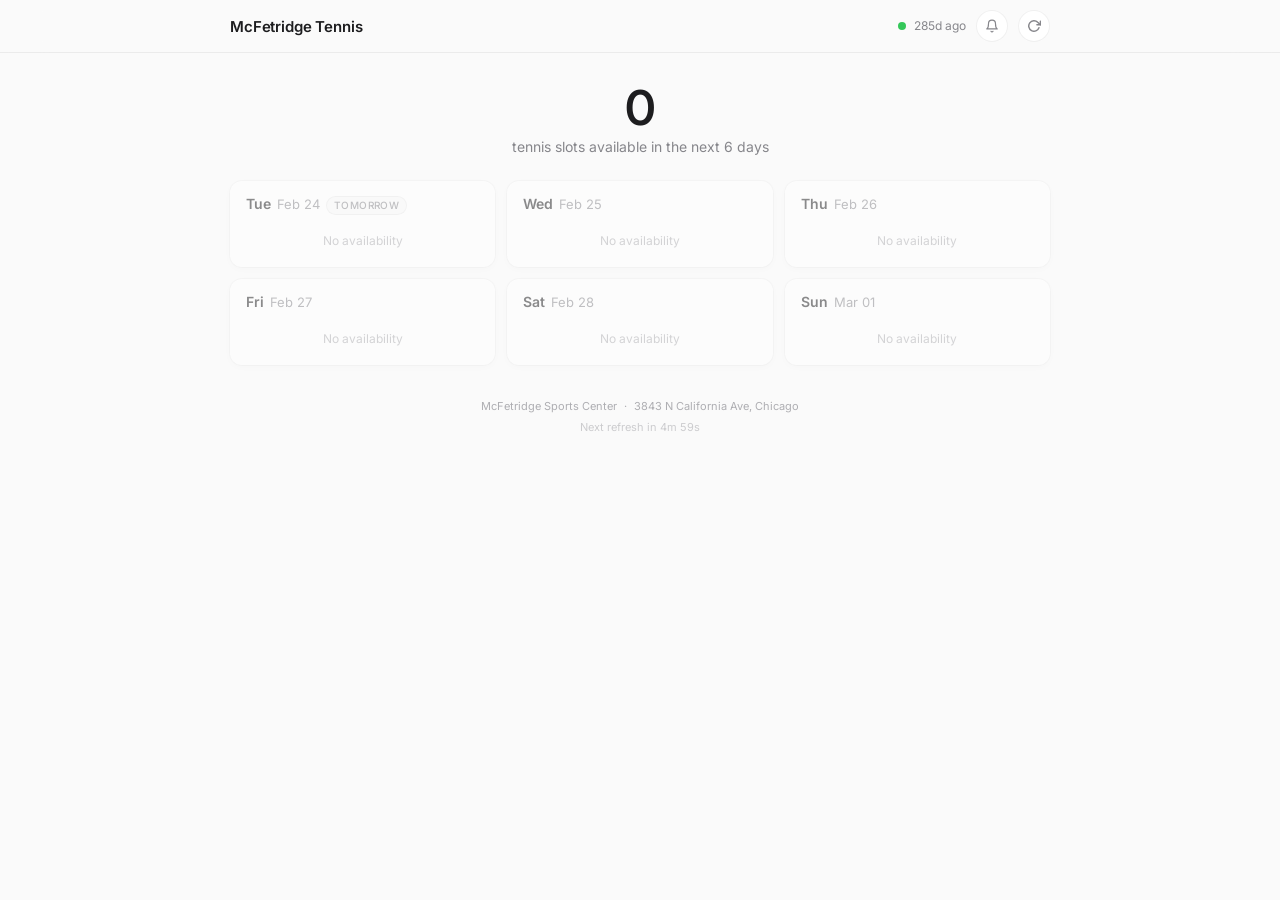
<file: docs/index.html>
<!DOCTYPE html>
<html lang="en">
<head>
    <meta charset="UTF-8">
    <meta name="viewport" content="width=device-width, initial-scale=1.0, viewport-fit=cover">
    <meta name="theme-color" content="#fafafa" media="(prefers-color-scheme: light)">
    <meta name="theme-color" content="#1c1c1e" media="(prefers-color-scheme: dark)">
    <meta name="apple-mobile-web-app-capable" content="yes">
    <meta name="apple-mobile-web-app-status-bar-style" content="default">
    <link rel="manifest" href="manifest.json">
    <link rel="icon" href="data:image/svg+xml,<svg xmlns='http://www.w3.org/2000/svg' viewBox='0 0 100 100'><text y='.9em' font-size='90'>&#127934;</text></svg>">
    <title>McFetridge Tennis</title>
    <link rel="preconnect" href="https://fonts.googleapis.com">
    <link rel="preconnect" href="https://fonts.gstatic.com" crossorigin>
    <link href="https://fonts.googleapis.com/css2?family=Inter:wght@400;500;600&display=swap" rel="stylesheet">
    <link rel="stylesheet" href="style.css">
</head>
<body>
    <div id="app">

        <!-- Top Bar -->
        <div class="topbar">
            <div class="topbar-inner">
                <div class="topbar-left">
                    <span class="app-name">McFetridge Tennis</span>
                </div>
                <div class="topbar-right">
                    <div class="live-status">
                        <span class="pulse-dot pulse-gray" id="status-dot"></span>
                        <span class="status-text" id="status-text">Loading...</span>
                    </div>
                    <button class="notif-btn" id="notif-btn" onclick="toggleNotifications()" title="Enable notifications">
                        <svg width="14" height="14" viewBox="0 0 24 24" fill="none" stroke="currentColor" stroke-width="2" stroke-linecap="round" stroke-linejoin="round">
                            <path d="M18 8A6 6 0 006 8c0 7-3 9-3 9h18s-3-2-3-9"/>
                            <path d="M13.73 21a2 2 0 01-3.46 0"/>
                        </svg>
                    </button>
                    <button class="refresh-btn" id="refresh-btn" onclick="manualRefresh()" title="Refresh data">
                        <svg class="refresh-icon" width="14" height="14" viewBox="0 0 24 24" fill="none"
                             stroke="currentColor" stroke-width="2.5" stroke-linecap="round" stroke-linejoin="round">
                            <polyline points="23 4 23 10 17 10"></polyline>
                            <path d="M20.49 15a9 9 0 1 1-2.12-9.36L23 10"></path>
                        </svg>
                    </button>
                </div>
            </div>
        </div>

        <div class="topbar-spacer"></div>

        <!-- Slot Count Summary -->
        <div class="summary">
            <div class="summary-count" id="total-count">--</div>
            <div class="summary-label" id="summary-label">loading availability...</div>
        </div>

        <!-- 6-Day Calendar (3x2 grid) -->
        <div class="calendar-scroll">
            <div class="calendar-grid" id="calendar-grid">
                <!-- Skeleton placeholders -->
                <div class="day-card skeleton-card"><div class="skeleton-bar"></div><div class="skeleton-bar short"></div></div>
                <div class="day-card skeleton-card"><div class="skeleton-bar"></div><div class="skeleton-bar short"></div></div>
                <div class="day-card skeleton-card"><div class="skeleton-bar"></div><div class="skeleton-bar short"></div></div>
                <div class="day-card skeleton-card"><div class="skeleton-bar"></div><div class="skeleton-bar short"></div></div>
                <div class="day-card skeleton-card"><div class="skeleton-bar"></div><div class="skeleton-bar short"></div></div>
                <div class="day-card skeleton-card"><div class="skeleton-bar"></div><div class="skeleton-bar short"></div></div>
            </div>
        </div>

        <!-- Slot Changes -->
        <div id="changes-container"></div>

        <!-- Footer -->
        <div class="page-footer">
            <span>McFetridge Sports Center</span>
            <span class="footer-sep">&middot;</span>
            <span>3843 N California Ave, Chicago</span>
            <br>
            <span class="footer-refresh" id="refresh-countdown">Data updated every ~45 minutes</span>
        </div>

    </div>

    <script>
    (function() {
        var BOOKING_URL = 'https://anc.apm.activecommunities.com/chicagoparkdistrict/reservation?onlineSiteId=0&from_original_cui=true&locale=en-US';
        var DAY_FULL = { Mon:'Monday', Tue:'Tuesday', Wed:'Wednesday', Thu:'Thursday', Fri:'Friday', Sat:'Saturday', Sun:'Sunday' };
        var REFRESH_INTERVAL = 5 * 60; // seconds
        var countdown = REFRESH_INTERVAL;
        var notificationsEnabled = localStorage.getItem('notif_enabled') === 'true';

        // ── Init ──
        loadStatus();
        setInterval(function() { loadStatus(); countdown = REFRESH_INTERVAL; }, REFRESH_INTERVAL * 1000);
        setInterval(tickCountdown, 1000);
        updateNotifButton();
        if (notificationsEnabled && 'serviceWorker' in navigator) {
            setupServiceWorker();
        }

        // ── Data Loading ──
        async function loadStatus() {
            try {
                var resp = await fetch('data/status.json?_=' + Date.now());
                if (!resp.ok) return;
                var data = await resp.json();
                renderCalendar(data.calendar || []);
                renderCount(data.total_slots || 0);
                renderStatus(data);
                renderChanges(data.changes || {});
                checkForegroundNotifications(data);
            } catch (e) {
                console.error('Failed to load status:', e);
            }
        }

        // ── Calendar Rendering ──
        function renderCalendar(calendar) {
            var grid = document.getElementById('calendar-grid');
            var totalSlots = 0;
            calendar.forEach(function(d) { totalSlots += (d.slots ? d.slots.length : 0); });

            if (!calendar.length) {
                grid.innerHTML = '<div class="empty-hero"><div class="empty-title">No data yet</div></div>';
                return;
            }

            // Load previous visit slots for "NEW" badges
            var prevVisitSlots = getPrevVisitSlots();

            grid.innerHTML = calendar.map(function(day, i) {
                var emptyClass = (!day.slots || day.slots.length === 0) ? ' day-empty' : '';
                var hasSlots = day.slots && day.slots.length > 0;

                var tag = '';
                if (i === 0) {
                    tag = '<span class="day-tag">Tomorrow</span>';
                }

                var countBadge = hasSlots ? '<span class="day-count">' + day.slots.length + '</span>' : '';

                var slotsHtml;
                if (hasSlots) {
                    slotsHtml = day.slots.map(function(s) {
                        var court = s.court_name ? '<span class="slot-court">' + esc(s.court_name) + '</span>' : '';
                        var slotKey = day.date + '|' + s.slot_time + '|' + (s.court_name || '');
                        var newBadge = (!prevVisitSlots.has(slotKey)) ? '<span class="slot-new">NEW</span>' : '';
                        var primeClass = s.is_prime_time ? 'slot-prime' : 'slot-offpeak';
                        return '<a class="slot-chip ' + primeClass + '" href="' + BOOKING_URL + '" target="_blank" rel="noopener">' +
                            '<span class="slot-time">' + esc(s.slot_time) + '</span>' + court + newBadge +
                            '<svg class="slot-arrow" width="10" height="10" viewBox="0 0 24 24" fill="none" stroke="currentColor" stroke-width="2.5"><path d="M5 12h14M12 5l7 7-7 7"/></svg>' +
                        '</a>';
                    }).join('');
                } else {
                    slotsHtml = '<div class="no-slots">No availability</div>';
                }

                return '<div class="day-card' + emptyClass + '">' +
                    '<div class="day-header">' +
                        '<span class="day-name">' + esc(day.day_name) + '</span>' +
                        '<span class="day-date">' + esc(day.date_display) + '</span>' +
                        countBadge + tag +
                    '</div>' +
                    '<div class="day-slots">' + slotsHtml + '</div>' +
                '</div>';
            }).join('');

            // Save current slots as "previous visit" for next time
            savePrevVisitSlots(calendar);
        }

        // ── Count with animation ──
        function renderCount(total) {
            var el = document.getElementById('total-count');
            if (el.textContent !== '--' && el.textContent !== String(total)) {
                el.classList.add('updating');
                setTimeout(function() {
                    el.textContent = total;
                    el.classList.remove('updating');
                }, 150);
            } else {
                el.textContent = total;
            }
            document.getElementById('summary-label').textContent =
                'tennis ' + (total === 1 ? 'slot' : 'slots') + ' available in the next 6 days';
        }

        // ── Status ──
        function renderStatus(data) {
            var dot = document.getElementById('status-dot');
            var text = document.getElementById('status-text');
            if (data.last_scan_success === true) {
                dot.className = 'pulse-dot pulse-green';
                text.textContent = timeAgo(data.last_scan_time || '');
            } else if (data.last_scan_success === false) {
                dot.className = 'pulse-dot pulse-red';
                text.textContent = 'Scan failed';
            } else {
                dot.className = 'pulse-dot pulse-gray';
                text.textContent = 'No data yet';
            }
        }

        // ── Slot Changes ──
        function renderChanges(changes) {
            var container = document.getElementById('changes-container');
            if (!changes || (!changes.opened || !changes.opened.length) && (!changes.closed || !changes.closed.length)) {
                container.innerHTML = '';
                return;
            }

            var html = '<div class="changes-section">';
            html += '<div class="changes-header">Recent Changes</div>';

            if (changes.opened && changes.opened.length) {
                html += changes.opened.map(function(c) {
                    return '<div class="change-row change-opened">' +
                        '<span class="change-icon">+</span>' +
                        '<span class="change-detail">' + esc(c.time) + ' ' + esc(c.court_name) + '</span>' +
                        '<span class="change-date">' + esc(c.date) + '</span>' +
                    '</div>';
                }).join('');
            }

            if (changes.closed && changes.closed.length) {
                html += changes.closed.map(function(c) {
                    return '<div class="change-row change-closed">' +
                        '<span class="change-icon">&minus;</span>' +
                        '<span class="change-detail">' + esc(c.time) + ' ' + esc(c.court_name) + '</span>' +
                        '<span class="change-date">' + esc(c.date) + '</span>' +
                    '</div>';
                }).join('');
            }

            html += '</div>';
            container.innerHTML = html;
        }

        // ── Countdown Timer ──
        function tickCountdown() {
            countdown--;
            if (countdown < 0) countdown = REFRESH_INTERVAL;
            var el = document.getElementById('refresh-countdown');
            if (el) {
                var m = Math.floor(countdown / 60);
                var s = countdown % 60;
                el.textContent = 'Next refresh in ' + m + 'm ' + (s < 10 ? '0' : '') + s + 's';
            }
        }

        // ── Notifications ──
        function checkForegroundNotifications(data) {
            if (!notificationsEnabled || !('Notification' in window) || Notification.permission !== 'granted') return;

            var prevJSON = localStorage.getItem('notif_prev_slots');
            localStorage.setItem('notif_prev_slots', JSON.stringify(data));
            if (!prevJSON) return;

            var prev;
            try { prev = JSON.parse(prevJSON); } catch(e) { return; }

            var oldSlots = new Set();
            (prev.calendar || []).forEach(function(d) {
                (d.slots || []).forEach(function(s) {
                    oldSlots.add(d.date + '|' + s.slot_time + '|' + (s.court_name || ''));
                });
            });

            var newSlots = [];
            (data.calendar || []).forEach(function(d) {
                (d.slots || []).forEach(function(s) {
                    var key = d.date + '|' + s.slot_time + '|' + (s.court_name || '');
                    if (!oldSlots.has(key)) {
                        newSlots.push(d.day_name + ' ' + s.slot_time + (s.court_name ? ' ' + s.court_name : ''));
                    }
                });
            });

            if (newSlots.length > 0) {
                new Notification('New Tennis Court Available!', {
                    body: newSlots.join(', '),
                    tag: 'tennis-new-slot',
                });
            }
        }

        window.toggleNotifications = async function() {
            if (!('Notification' in window)) {
                alert('Notifications are not supported in this browser.');
                return;
            }

            if (Notification.permission === 'default') {
                var perm = await Notification.requestPermission();
                if (perm === 'granted') {
                    notificationsEnabled = true;
                    localStorage.setItem('notif_enabled', 'true');
                    await setupServiceWorker();
                    updateNotifButton();
                }
            } else if (Notification.permission === 'granted') {
                notificationsEnabled = !notificationsEnabled;
                localStorage.setItem('notif_enabled', notificationsEnabled ? 'true' : 'false');
                updateNotifButton();
            } else {
                alert('Notifications are blocked. Please enable them in your browser settings.');
            }
        };

        function updateNotifButton() {
            var btn = document.getElementById('notif-btn');
            if (notificationsEnabled && 'Notification' in window && Notification.permission === 'granted') {
                btn.classList.add('active');
                btn.title = 'Notifications enabled';
            } else {
                btn.classList.remove('active');
                btn.title = 'Enable notifications';
            }
        }

        async function setupServiceWorker() {
            if (!('serviceWorker' in navigator)) return;
            try {
                var reg = await navigator.serviceWorker.register('sw.js');
                if ('periodicSync' in reg) {
                    try {
                        var status = await navigator.permissions.query({ name: 'periodic-background-sync' });
                        if (status.state === 'granted') {
                            await reg.periodicSync.register('check-slots', {
                                minInterval: 15 * 60 * 1000,
                            });
                        }
                    } catch (e) {
                        // periodicSync not available
                    }
                }
            } catch (e) {
                console.warn('SW registration failed:', e);
            }
        }

        // ── "NEW" Badge Tracking ──
        function getPrevVisitSlots() {
            var raw = localStorage.getItem('prev_visit_slots');
            if (!raw) return new Set();
            try {
                return new Set(JSON.parse(raw));
            } catch(e) {
                return new Set();
            }
        }

        function savePrevVisitSlots(calendar) {
            var keys = [];
            calendar.forEach(function(d) {
                (d.slots || []).forEach(function(s) {
                    keys.push(d.date + '|' + s.slot_time + '|' + (s.court_name || ''));
                });
            });
            localStorage.setItem('prev_visit_slots', JSON.stringify(keys));
        }

        // ── Utilities ──
        function timeAgo(dateStr) {
            if (!dateStr) return '';
            var clean = dateStr.replace(/ CT$/, '').replace(/ CST$/, '').replace(/ CDT$/, '');
            var d = new Date(clean);
            if (isNaN(d.getTime())) return dateStr;
            var diff = Math.floor((Date.now() - d.getTime()) / 60000);
            if (diff < 0) return 'just now';
            if (diff < 1) return 'just now';
            if (diff < 60) return diff + 'm ago';
            if (diff < 1440) return Math.floor(diff / 60) + 'h ago';
            return Math.floor(diff / 1440) + 'd ago';
        }

        function esc(str) {
            var el = document.createElement('span');
            el.textContent = str || '';
            return el.innerHTML;
        }

        // ── Manual Refresh ──
        window.manualRefresh = async function() {
            var btn = document.getElementById('refresh-btn');
            var icon = btn.querySelector('.refresh-icon');
            btn.disabled = true;
            icon.style.animation = 'spin 0.6s linear infinite';
            await loadStatus();
            countdown = REFRESH_INTERVAL;
            setTimeout(function() {
                icon.style.animation = '';
                btn.disabled = false;
            }, 600);
        };
    })();
    </script>
</body>
</html>
</file>
<file: docs/style.css>
/* McFetridge Tennis — Apple / Arc / Notion design system */

/* ───── Design Tokens ───── */
:root {
    --bg: #fafafa;
    --surface: #ffffff;
    --surface-hover: rgba(0,0,0,0.025);
    --border: rgba(0,0,0,0.06);
    --shadow: 0 0 0 1px rgba(0,0,0,0.04), 0 2px 8px rgba(0,0,0,0.04);
    --shadow-hover: 0 0 0 1px rgba(0,0,0,0.06), 0 4px 16px rgba(0,0,0,0.06);

    --text-1: #1d1d1f;
    --text-2: #86868b;
    --text-3: #aeaeb2;

    --green: #34c759;
    --green-bg: rgba(52,199,89,0.1);
    --green-border: rgba(52,199,89,0.2);
    --red: #ff3b30;
    --red-bg: rgba(255,59,48,0.1);

    --yellow: #f5a623;
    --yellow-bg: rgba(245,166,35,0.1);
    --yellow-border: rgba(245,166,35,0.2);

    --blue: #007aff;
    --blue-bg: rgba(0,122,255,0.1);
    --blue-border: rgba(0,122,255,0.2);

    --radius-sm: 8px;
    --radius-md: 12px;
    --radius-lg: 16px;

    --font: 'Inter', -apple-system, BlinkMacSystemFont, 'SF Pro Text',
            'Segoe UI', Roboto, 'Helvetica Neue', sans-serif;

    --ease: cubic-bezier(0.25, 0.1, 0.25, 1);
}

@media (prefers-color-scheme: dark) {
    :root {
        --bg: #1c1c1e;
        --surface: #2c2c2e;
        --surface-hover: rgba(255,255,255,0.04);
        --border: rgba(255,255,255,0.08);
        --shadow: 0 0 0 1px rgba(255,255,255,0.06), 0 2px 8px rgba(0,0,0,0.3);
        --shadow-hover: 0 0 0 1px rgba(255,255,255,0.1), 0 4px 16px rgba(0,0,0,0.4);

        --text-1: #f5f5f7;
        --text-2: #98989d;
        --text-3: #636366;

        --green-bg: rgba(52,199,89,0.15);
        --green-border: rgba(52,199,89,0.25);
        --red-bg: rgba(255,59,48,0.15);

        --yellow-bg: rgba(245,166,35,0.15);
        --yellow-border: rgba(245,166,35,0.25);

        --blue-bg: rgba(0,122,255,0.15);
        --blue-border: rgba(0,122,255,0.25);
    }
}

/* ───── Reset ───── */
*, *::before, *::after { box-sizing: border-box; margin: 0; padding: 0; }

body {
    font-family: var(--font);
    background: var(--bg);
    color: var(--text-1);
    line-height: 1.5;
    -webkit-font-smoothing: antialiased;
    -moz-osx-font-smoothing: grayscale;
}

#app {
    max-width: 860px;
    margin: 0 auto;
    padding: 0 20px;
}

/* ───── Top Bar ───── */
.topbar {
    position: fixed; top: 0; left: 0; right: 0; z-index: 100;
    background: color-mix(in srgb, var(--bg) 80%, transparent);
    backdrop-filter: saturate(180%) blur(20px);
    -webkit-backdrop-filter: saturate(180%) blur(20px);
    border-bottom: 1px solid var(--border);
}
.topbar-inner {
    max-width: 860px; margin: 0 auto; padding: 0 20px;
    height: 52px; display: flex; align-items: center; justify-content: space-between;
}
.topbar-spacer { height: 52px; }
.app-name { font-size: 15px; font-weight: 600; color: var(--text-1); letter-spacing: -0.01em; }
.topbar-right { display: flex; align-items: center; gap: 10px; }
.live-status { display: flex; align-items: center; gap: 8px; font-size: 12px; color: var(--text-2); }
.status-text { max-width: 140px; overflow: hidden; text-overflow: ellipsis; white-space: nowrap; }

/* Pulsing dot */
.pulse-dot { width: 8px; height: 8px; border-radius: 50%; flex-shrink: 0; }
.pulse-green {
    background: var(--green);
    box-shadow: 0 0 0 0 rgba(52,199,89,0.4);
    animation: pulse 2s ease-in-out infinite;
}
.pulse-red {
    background: var(--red);
    box-shadow: 0 0 0 0 rgba(255,59,48,0.4);
    animation: pulse 2s ease-in-out infinite;
}
.pulse-gray { background: var(--text-3); }
@keyframes pulse {
    0%, 100% { box-shadow: 0 0 0 0 rgba(52,199,89,0.4); }
    50% { box-shadow: 0 0 0 6px rgba(52,199,89,0); }
}

/* ───── Icon Buttons (refresh, notif) ───── */
.refresh-btn, .notif-btn {
    display: flex; align-items: center; justify-content: center;
    width: 32px; height: 32px;
    background: var(--surface); border: 1px solid var(--border); border-radius: 50%;
    cursor: pointer; transition: all 0.2s var(--ease); color: var(--text-2);
}
.refresh-btn:hover, .notif-btn:hover {
    background: var(--surface-hover); color: var(--text-1); box-shadow: var(--shadow);
}
.refresh-btn:disabled, .notif-btn:disabled { opacity: 0.4; cursor: not-allowed; }
.notif-btn.active {
    color: var(--green); border-color: var(--green-border); background: var(--green-bg);
}

/* Scan button (Jinja2) */
.scan-btn {
    display: flex; align-items: center; gap: 6px;
    padding: 6px 14px; font-family: var(--font); font-size: 12px; font-weight: 500;
    color: var(--text-1); background: var(--surface); border: 1px solid var(--border);
    border-radius: 999px; cursor: pointer; transition: all 0.2s var(--ease);
}
.scan-btn:hover { background: var(--surface-hover); box-shadow: var(--shadow); }
.scan-btn:disabled { opacity: 0.5; cursor: not-allowed; }
.scan-icon { flex-shrink: 0; }

@keyframes spin { from { transform: rotate(0deg); } to { transform: rotate(360deg); } }

/* ───── Summary ───── */
.summary { text-align: center; padding: 32px 0 24px; }
.summary-count {
    font-size: 48px; font-weight: 600; letter-spacing: -0.03em;
    color: var(--text-1); line-height: 1;
    transition: transform 0.3s var(--ease), opacity 0.3s var(--ease);
}
.summary-count.updating { transform: scale(1.08); opacity: 0.6; }
.summary-label { font-size: 14px; color: var(--text-2); margin-top: 4px; }

/* ───── 6-Day Calendar (3x2 Grid) ───── */
.calendar-scroll { margin: 0 -20px; padding: 0 20px 8px; }
.calendar-grid {
    display: grid;
    grid-template-columns: repeat(3, 1fr);
    gap: 12px;
}

/* Day Card */
.day-card {
    background: var(--surface); border-radius: var(--radius-md); box-shadow: var(--shadow);
    padding: 16px; min-height: 140px; display: flex; flex-direction: column;
    transition: transform 0.2s var(--ease), box-shadow 0.2s var(--ease), opacity 0.2s var(--ease);
}
.day-card:hover { transform: translateY(-2px); box-shadow: var(--shadow-hover); }
/* Collapsed empty days */
.day-card.day-empty { min-height: 0; padding: 12px 16px; opacity: 0.5; }
.day-card.day-empty:hover { opacity: 0.8; }
.day-card.day-empty .day-slots { flex: 0; }
.day-card.day-empty .no-slots { min-height: 28px; font-size: 12px; }

/* Day Header */
.day-header {
    display: flex; align-items: baseline; gap: 6px; margin-bottom: 12px; flex-wrap: wrap;
}
.day-name { font-size: 14px; font-weight: 600; color: var(--text-1); }
.day-date { font-size: 13px; color: var(--text-2); }
.day-count {
    display: inline-flex; align-items: center; justify-content: center;
    min-width: 18px; height: 18px; font-size: 11px; font-weight: 600;
    color: #fff; background: var(--green); border-radius: 999px; padding: 0 5px; margin-left: auto;
}
.day-tag {
    font-size: 10px; font-weight: 500; color: var(--text-2);
    background: var(--surface-hover); border: 1px solid var(--border);
    padding: 1px 7px; border-radius: 999px; text-transform: uppercase; letter-spacing: 0.04em;
}

/* Slots */
.day-slots { display: flex; flex-direction: column; gap: 6px; flex: 1; }
.slot-chip {
    display: flex; align-items: center; gap: 6px; padding: 7px 11px;
    border: 1px solid var(--border); border-radius: var(--radius-sm);
    text-decoration: none; cursor: pointer;
    transition: background 0.15s var(--ease), transform 0.15s var(--ease);
}
.slot-chip:hover { transform: translateX(2px); }
.slot-time { font-size: 13px; font-weight: 600; }
.slot-court { font-size: 11px; color: var(--text-2); }
.slot-arrow {
    margin-left: auto; opacity: 0; flex-shrink: 0;
    transition: opacity 0.15s var(--ease), transform 0.15s var(--ease);
}
.slot-chip:hover .slot-arrow { opacity: 1; transform: translateX(2px); }

/* Prime time (6PM+ weekdays, all weekends) — green */
.slot-prime { background: var(--green-bg); border-color: var(--green-border); }
.slot-prime:hover { background: rgba(52,199,89,0.18); }
.slot-prime .slot-time { color: var(--green); }
.slot-prime .slot-arrow { color: var(--green); }

/* Off-peak (before 6PM weekdays) — yellow */
.slot-offpeak { background: var(--yellow-bg); border-color: var(--yellow-border); }
.slot-offpeak:hover { background: rgba(245,166,35,0.18); }
.slot-offpeak .slot-time { color: var(--yellow); }
.slot-offpeak .slot-arrow { color: var(--yellow); }
.slot-new {
    font-size: 9px; font-weight: 600; color: #fff; background: #ff9500;
    border-radius: 4px; padding: 1px 5px; text-transform: uppercase; letter-spacing: 0.03em;
}
.no-slots {
    flex: 1; display: flex; align-items: center; justify-content: center;
    font-size: 13px; color: var(--text-3); min-height: 60px;
}

/* ───── Skeleton Loading ───── */
.skeleton-card {
    background: var(--surface) !important; box-shadow: var(--shadow) !important;
    padding: 20px 16px !important; min-height: 120px !important; opacity: 1 !important;
}
.skeleton-bar {
    height: 14px; border-radius: 7px;
    background: linear-gradient(90deg, var(--border) 25%, var(--surface-hover) 50%, var(--border) 75%);
    background-size: 200% 100%; animation: shimmer 1.5s ease-in-out infinite;
    margin-bottom: 12px; width: 70%;
}
.skeleton-bar.short { width: 45%; height: 10px; margin-bottom: 0; }
@keyframes shimmer { 0% { background-position: 200% 0; } 100% { background-position: -200% 0; } }

/* ───── Empty State Hero ───── */
.empty-hero { grid-column: 1 / -1; text-align: center; padding: 48px 24px; color: var(--text-2); }
.empty-icon { font-size: 36px; margin-bottom: 12px; }
.empty-title { font-size: 16px; font-weight: 600; color: var(--text-1); }
.empty-body { font-size: 13px; margin-top: 6px; max-width: 320px; margin-inline: auto; line-height: 1.5; }

/* ───── Slot Changes ───── */
.changes-section {
    margin-top: 16px; padding: 0;
}
.changes-header {
    font-size: 12px; font-weight: 500; color: var(--text-2);
    text-transform: uppercase; letter-spacing: 0.05em;
    padding: 8px 0 6px;
}
.change-row {
    display: flex; align-items: center; gap: 8px;
    padding: 5px 8px; font-size: 12px; border-radius: 6px;
    transition: background 0.1s var(--ease);
}
.change-row:hover { background: var(--surface-hover); }
.change-icon {
    width: 18px; height: 18px; border-radius: 50%;
    display: flex; align-items: center; justify-content: center;
    font-size: 12px; font-weight: 700; flex-shrink: 0;
}
.change-opened .change-icon { background: var(--green-bg); color: var(--green); }
.change-closed .change-icon { background: var(--red-bg); color: var(--red); }
.change-detail { color: var(--text-1); }
.change-closed .change-detail { text-decoration: line-through; opacity: 0.6; }
.change-date { margin-left: auto; color: var(--text-3); font-variant-numeric: tabular-nums; }

/* ───── Book Now Bar (Jinja2) ───── */
.book-bar { text-align: center; padding: 20px 0 8px; }
.book-btn {
    display: inline-flex; align-items: center; gap: 8px;
    padding: 10px 24px; font-family: var(--font); font-size: 14px; font-weight: 600;
    color: #fff; background: var(--green); border: none; border-radius: 999px;
    text-decoration: none; cursor: pointer;
    transition: opacity 0.15s var(--ease), transform 0.15s var(--ease);
}
.book-btn:hover { opacity: 0.9; transform: scale(1.02); }

/* ───── Activity Feed ───── */
.feed { padding: 24px 0 8px; display: flex; flex-direction: column; gap: 2px; }
.feed-section { border-radius: var(--radius-sm); }
.feed-section[open] { margin-bottom: 4px; }
.feed-heading {
    display: flex; align-items: center; justify-content: space-between;
    padding: 10px 12px; font-size: 12px; font-weight: 500; color: var(--text-2);
    text-transform: uppercase; letter-spacing: 0.05em; cursor: pointer;
    border-radius: var(--radius-sm); transition: background 0.15s var(--ease); list-style: none;
}
.feed-heading::-webkit-details-marker { display: none; }
.feed-heading::marker { content: ''; }
.feed-heading:hover { background: var(--surface-hover); }
.chevron { transition: transform 0.2s var(--ease); color: var(--text-3); }
details[open] > .feed-heading .chevron { transform: rotate(180deg); }
.feed-list { padding: 0 4px 8px; }
.feed-row {
    display: flex; align-items: center; gap: 10px; padding: 6px 8px;
    font-size: 12px; border-radius: 6px; transition: background 0.1s var(--ease);
}
.feed-row:hover { background: var(--surface-hover); }
.feed-dot { width: 6px; height: 6px; border-radius: 50%; flex-shrink: 0; }
.feed-dot-ok { background: var(--green); }
.feed-dot-err { background: var(--red); }
.feed-time { color: var(--text-1); font-variant-numeric: tabular-nums; }
.feed-meta { color: var(--text-3); margin-left: auto; }
.feed-meta + .feed-meta { margin-left: 0; }
.feed-empty { font-size: 12px; color: var(--text-3); padding: 8px; }

/* ───── Footer ───── */
.page-footer {
    text-align: center; padding: 24px 0 40px; font-size: 11px; color: var(--text-3); line-height: 1.8;
}
.footer-sep { margin: 0 4px; }
.footer-refresh { display: inline-block; margin-top: 2px; opacity: 0.6; }

/* ───── Responsive ───── */

/* Tablet: 2 columns */
@media (max-width: 768px) {
    .calendar-grid {
        grid-template-columns: repeat(2, 1fr);
        gap: 10px;
    }
    .summary-count { font-size: 42px; }
}

/* Phone: 1 column stack */
@media (max-width: 480px) {
    #app { padding: 0 16px; }
    .topbar-inner { padding: 0 16px; }
    .calendar-scroll { margin: 0 -16px; padding: 0 16px 8px; overflow-x: visible; }

    .calendar-grid {
        grid-template-columns: 1fr;
        gap: 8px;
    }
    .day-card { min-width: 0; min-height: 0; padding: 14px; }
    .day-card.day-empty { padding: 10px 14px; }

    .summary-count { font-size: 36px; }
    .summary { padding: 20px 0 16px; }
}

/* Tiny screens */
@media (max-width: 380px) {
    .status-text { display: none; }
    .topbar-right { gap: 6px; }
}
</file>
